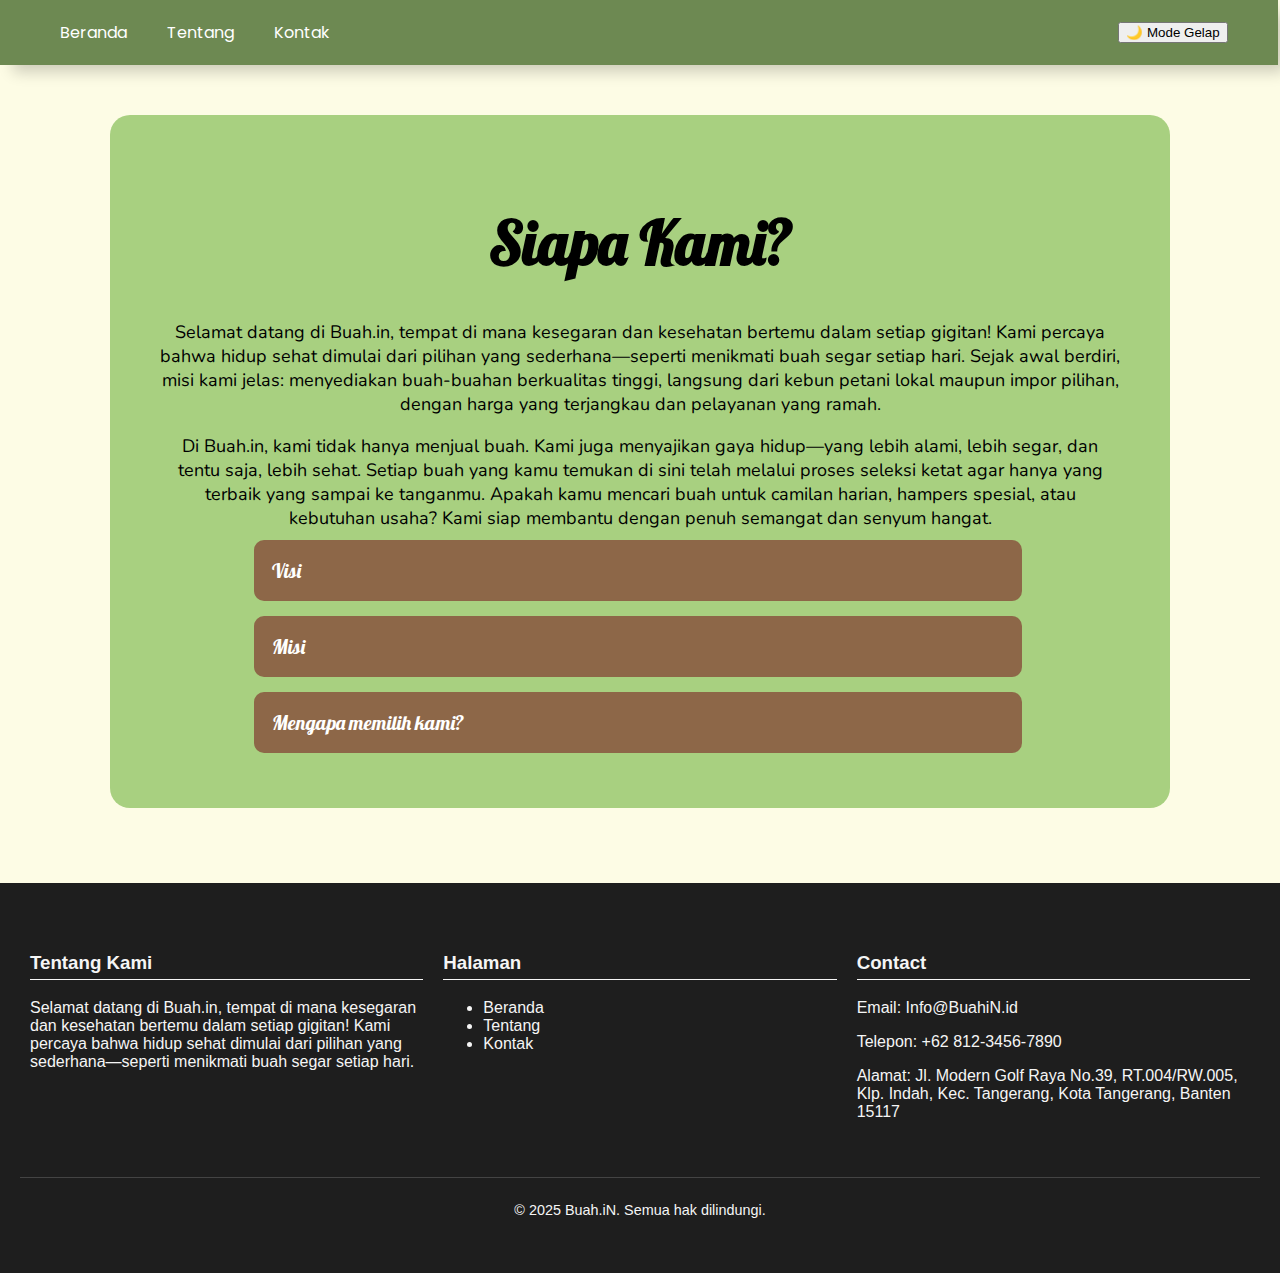
<file: about.html>
<!DOCTYPE html>
<html lang="en">
<head>
    <meta charset="UTF-8">
    <meta name="viewport" content="width=device-width, initial-scale=1.0">
    <title>About</title>
    <link rel="stylesheet" href="style1.css">
    <link rel="stylesheet" href="style1.css">
    <link rel="preconnect" href="https://fonts.googleapis.com">
    <link rel="preconnect" href="https://fonts.gstatic.com" crossorigin>
    <link href="https://fonts.googleapis.com/css2?family=Lobster&family=Matemasie&family=Poppins:ital,wght@0,100;0,200;0,300;0,400;0,500;0,600;0,700;0,800;0,900;1,100;1,200;1,300;1,400;1,500;1,600;1,700;1,800;1,900&display=swap" rel="stylesheet">
    <link rel="preconnect" href="https://fonts.googleapis.com">
    <link rel="preconnect" href="https://fonts.gstatic.com" crossorigin>
    <link href="https://fonts.googleapis.com/css2?family=Lobster&family=Matemasie&family=Nunito:ital,wght@0,200..1000;1,200..1000&family=Poppins:ital,wght@0,100;0,200;0,300;0,400;0,500;0,600;0,700;0,800;0,900;1,100;1,200;1,300;1,400;1,500;1,600;1,700;1,800;1,900&display=swap" rel="stylesheet">

</head>
<header>
    <div class="menu">
        <a href="index1.html">Beranda</a>
        <a href="/about.html">Tentang</a>
        <a href="Contact.html">Kontak</a>
      </div>
      <button class="toggle-theme" onclick="togglemode()">🌙 Mode Gelap</button>
</header>
<body>
    <section class="siapa" id="siapa">
        <div class="who">
            <h1>Siapa Kami?</h1>
        </div>
        <div class="who-jelas">
            <p>Selamat datang di Buah.in, tempat di mana kesegaran dan kesehatan bertemu dalam setiap gigitan! Kami percaya bahwa hidup sehat dimulai dari pilihan yang sederhana—seperti menikmati buah segar setiap hari. Sejak awal berdiri, misi kami jelas: menyediakan buah-buahan berkualitas tinggi, langsung dari kebun petani lokal maupun impor pilihan, dengan harga yang terjangkau dan pelayanan yang ramah.</p>
        </div>
        <div class="who-jelas">
            Di Buah.in, kami tidak hanya menjual buah. Kami juga menyajikan gaya hidup—yang lebih alami, lebih segar, dan tentu saja, lebih sehat. Setiap buah yang kamu temukan di sini telah melalui proses seleksi ketat agar hanya yang terbaik yang sampai ke tanganmu. Apakah kamu mencari buah untuk camilan harian, hampers spesial, atau kebutuhan usaha? Kami siap membantu dengan penuh semangat dan senyum hangat.
        </div>
        <button class="accordion">Visi</button>
        <div class="panel">
            <p>Menjadi toko buah online terpercaya yang menyediakan buah segar berkualitas langsung ke rumah pelanggan di seluruh Indonesia.</p>
        </div>

        <button class="accordion">Misi</button>
            <div class="panel">
                <p>-Menyediakan berbagai pilihan buah segar lokal dan impor dengan kualitas terbaik<br>
                -Memberikan layanan belanja buah yang mudah, cepat, dan nyaman secara online<br>
                -Menjalin kemitraan dengan petani lokal untuk mendukung pertanian berkelanjutan.
                </p>
            </div>

        <button class="accordion">Mengapa memilih kami? </button>
            <div class="panel">
                <p>Toko buah online kami adalah pilihan tepat karena menghadirkan buah segar berkualitas langsung dari petani ke rumah Anda dengan harga bersahabat, pengiriman cepat, pelayanan responsif, serta komitmen mendukung pertanian lokal dan gaya hidup sehat secara praktis dan terpercaya.</p>
            </div>
    </section>
    
    <footer class="footer">
        <div class="footer-container">
            <div class="footer-about">
                <h3>Tentang Kami</h3>
                <p>Selamat datang di Buah.in, tempat di mana kesegaran dan kesehatan bertemu dalam setiap gigitan! Kami percaya bahwa hidup sehat dimulai dari pilihan yang sederhana—seperti menikmati buah segar setiap hari.</p>
            </div>
            <div class="footer-links">
                <h3>Halaman</h3>
                <ul>
                    <li><a href="index1.html">Beranda</a></li>
                    <li><a href="about.html">Tentang</a></li>
                    <li><a href="Contact.html">Kontak</a></li>
                </ul>
            </div>
            <div class="footer-contact">
                <h3>Contact</h3>
                <p>Email: Info@BuahiN.id</p>
                <p>Telepon: +62 812-3456-7890</p>
                <p>Alamat: Jl. Modern Golf Raya No.39, RT.004/RW.005, Klp. Indah, Kec. Tangerang, Kota Tangerang, Banten 15117</p>
            </div>
        </div>
        <div class="footer-bottom">
            <p>&copy; 2025 Buah.iN. Semua hak dilindungi.</p>
        </div>
    </footer>

    <script>
        var acc = document.getElementsByClassName("accordion");
var i;

for (i = 0; i < acc.length; i++) {
  acc[i].addEventListener("click", function() {
    this.classList.toggle("active");
    var panel = this.nextElementSibling;
    if (panel.style.maxHeight) {
      panel.style.maxHeight = null;
    } else {
      panel.style.maxHeight = panel.scrollHeight + "px";
    }
  });
}


function togglemode() {
    document.body.classList.toggle("dark-mode");
    const btn = document.querySelector('.toggle-theme');
    if (document.body.classList.contains("dark-mode")) {
        btn.textContent = "☀️ Mode Terang";
    } else {
        btn.textContent = "🌙 Mode Gelap";
    }
  }
    </script>
</body>
</html>
</file>
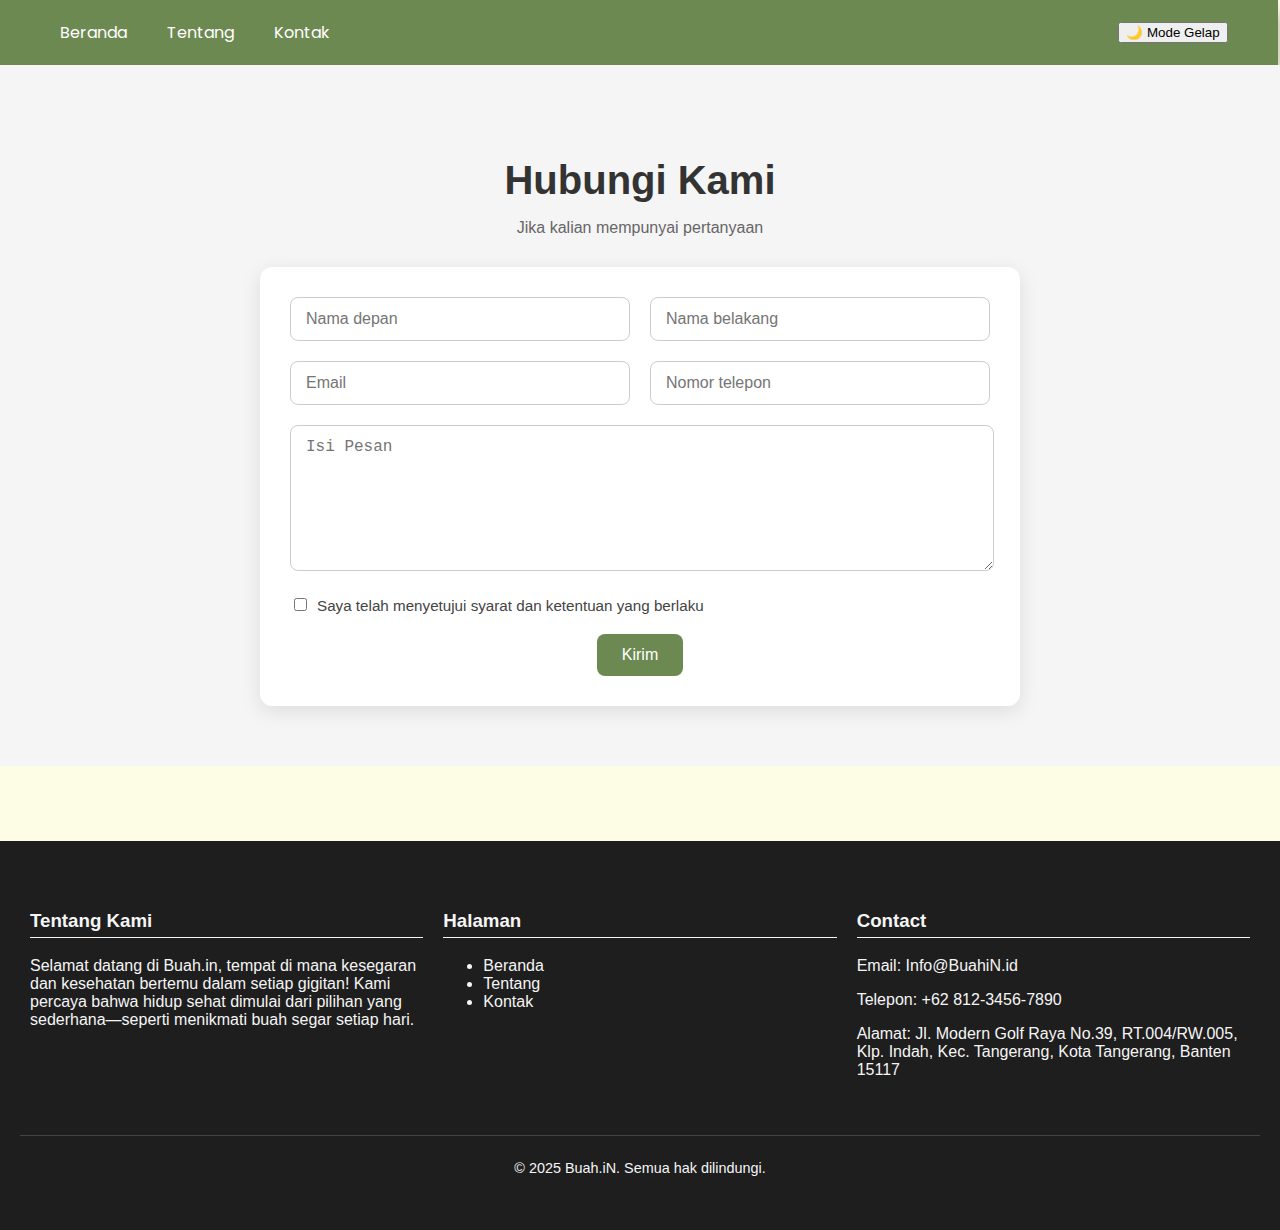
<file: Contact.html>
<!DOCTYPE html>
<html lang="en">
<head>
    <meta charset="UTF-8">
    <meta name="viewport" content="width=device-width, initial-scale=1.0">
    <title>Kontak</title>
    <link rel="stylesheet" href="style.css">
    <link rel="preconnect" href="https://fonts.googleapis.com">
    <link rel="preconnect" href="https://fonts.gstatic.com" crossorigin>
    <link href="https://fonts.googleapis.com/css2?family=Lobster&family=Matemasie&family=Poppins:ital,wght@0,100;0,200;0,300;0,400;0,500;0,600;0,700;0,800;0,900;1,100;1,200;1,300;1,400;1,500;1,600;1,700;1,800;1,900&display=swap" rel="stylesheet">
    <link rel="preconnect" href="https://fonts.googleapis.com">
    <link rel="preconnect" href="https://fonts.gstatic.com" crossorigin>
    <link href="https://fonts.googleapis.com/css2?family=Lobster&family=Matemasie&family=Nunito:ital,wght@0,200..1000;1,200..1000&family=Poppins:ital,wght@0,100;0,200;0,300;0,400;0,500;0,600;0,700;0,800;0,900;1,100;1,200;1,300;1,400;1,500;1,600;1,700;1,800;1,900&display=swap" rel="stylesheet">


</head>
<header>
    <div class="menu">
        <a href="index.html">Beranda</a>
        <a href="about.html">Tentang</a>
        <a href="Contact.html">Kontak</a>
      </div>
      <button class="toggle-theme" onclick="togglemode()">🌙 Mode Gelap</button>
</header>

<body>
    <section class="contact" id="kontak">
        <h2 class="kontak">Hubungi Kami</h2>
        <p>Jika kalian mempunyai pertanyaan</p>
        <form class="formulir">
            <div class="isi-form">
                <input type="text" placeholder="Nama depan" required/>
                <input type="text" placeholder="Nama belakang" required/>
            </div>
            <div class="isi-form">
                <input type="email" placeholder="Email" required/>
                <input type="number" placeholder="Nomor telepon" required/>
            </div>
            <textarea placeholder="Isi Pesan" class="isi-teks" required></textarea>
            <label for="checkbox">
                <input type="checkbox" class="oke" required/>Saya telah menyetujui syarat dan ketentuan yang berlaku
            </label>
            <button type="submit" class="submit" onclick="selesai()">Kirim</button>
        </form>
    </section>
    
    <footer class="footer">
        <div class="footer-container">
            <div class="footer-about">
                <h3>Tentang Kami</h3>
                <p>Selamat datang di Buah.in, tempat di mana kesegaran dan kesehatan bertemu dalam setiap gigitan! Kami percaya bahwa hidup sehat dimulai dari pilihan yang sederhana—seperti menikmati buah segar setiap hari.</p>
            </div>
            <div class="footer-links">
                <h3>Halaman</h3>
                <ul>
                    <li><a href="index1.html">Beranda</a></li>
                    <li><a href="about.html">Tentang</a></li>
                    <li><a href="Contact.html">Kontak</a></li>
                </ul>
            </div>
            <div class="footer-contact">
                <h3>Contact</h3>
                <p>Email: Info@BuahiN.id</p>
                <p>Telepon: +62 812-3456-7890</p>
                <p>Alamat: Jl. Modern Golf Raya No.39, RT.004/RW.005, Klp. Indah, Kec. Tangerang, Kota Tangerang, Banten 15117</p>
            </div>
        </div>
        <div class="footer-bottom">
            <p>&copy; 2025 Buah.iN. Semua hak dilindungi.</p>
        </div>
    </footer>
    

    <script src="script.js"></script>
</body>
</html>
</file>
<file: style1.css>
body {
    font-family: 'Poppins', sans-serif;
    background-color: #FDFCE5;
    margin: 0;
    padding: 0;
}

header {
    display: flex;
    justify-content: space-between;
    align-items: center;
    padding: 10px 50px;
    width: 92%;
    height: auto;
    box-shadow: 10px 10px 14px -3px rgba(0,0,0,0.19);
    -webkit-box-shadow: 10px 10px 14px -3px rgba(0,0,0,0.19);
    -moz-box-shadow: 10px 10px 14px -3px rgba(0,0,0,0.19);
    background-color: #6d8952;
    z-index: 1;
}
.menu{  
    display: flex;
    gap: 20px;
    color: rgb(255, 255, 255);   
    list-style: none; 
}
.menu a {
    color: rgb(255, 255, 255);
    font-family: 'poppins';
    text-decoration: none;
    padding: 10px 10px;
    border-radius: 10px;
}    
.menu a:hover{
    background-color: #000000;
    font-weight: 600;
}


/* slide show */


/* Slideshow container */
.slideshow-container {
  max-width: 100%;
  position: relative;
  margin: auto;
  z-index: 0;
}

.mySlides img {
  width: 100%;
  height: 550px;
}
/* Next & previous buttons */
.prev, .next {
  cursor: pointer;
  position: absolute;
  top: 50%;
  width: auto;
  margin-top: -22px;
  padding: 16px;
  color: white;
  font-weight: bold;
  font-size: 18px;
  transition: 0.6s ease;
  border-radius: 0 3px 3px 0;
  user-select: none;
}

/* Position the "next button" to the right */
.next {
  right: 0;
  border-radius: 3px 0 0 3px;
}

/* On hover, add a black background color with a little bit see-through */
.prev:hover, .next:hover {
  background-color: rgba(0,0,0,0.8);
}

/* Caption text */
.text {
  color: #f2f2f2;
  font-size: 15px;
  padding: 8px 12px;
  position: absolute;
  bottom: 8px;
  width: 100%;
  text-align: center;
}

/* Number text (1/3 etc) */
.numbertext {
  color: #f2f2f2;
  font-size: 12px;
  padding: 8px 12px;
  position: absolute;
  top: 0;
}

/* The dots/bullets/indicators */
.dot {
  cursor: pointer;
  height: 15px;
  width: 15px;
  margin: 0 2px;
  background-color: #bbb;
  border-radius: 50%;
  display: inline-block;
  transition: background-color 0.6s ease;
}

.active, .dot:hover {
  background-color: #717171;
}

/* Fading animation */
.fade {
  animation-name: fade;
  animation-duration: 2s;
}

@keyframes fade {
  from {opacity: .4}
  to {opacity: 1}
}

/* siapa kami?*/
.siapa{
    background-color: #A8D080;
    width: 75%;
    height: auto;
    align-items: center;
    justify-self: center;
    padding: 50px;
    border-radius: 20px;
    margin-top: 50px;
    color: #000000;
    margin-bottom: 50px;
}
.who{
    font-size: 30px;
    text-align: center;
    font-family: lobster;
}
.who-jelas{
    font-size: 18px;
    text-align: center;
    font-family: nunito ;
}
/* */

.product {
    display: inline-block;
    width: 19%;
    margin: 1%;
    background: white;
    border-radius: 12px;
    box-shadow: 0 2px 10px rgba(0,0,0,0.1);
    padding: 1rem;
    text-align: center;
  }
  
  .product img {
    width: 100%;
    height: 170px;
    object-fit: contain;
    border-radius: 30px;
  }
  
  .product h3 {
    font-size: 1rem;
    margin: 0.5rem 0;
    color: #543e2b;
  }
  
  .product p {
    color: #543e2b;
    font-weight: bold;
  }
  
  .product button {
    background-color: #A8D080;
    color: black;
    border: none;
    padding: 0.5rem 1rem;
    border-radius: 8px;
    cursor: pointer;
    margin-top: 0.5rem;
    font-family: lobster;
  }
  
  .product button:hover{
    background-color: #000000;
    color: #A8D080;
  }
  
  .dark-toggle {
    cursor: pointer;
  }
  .unggulan{
    background-image: url(/image/Background\ Image.png);
    background-repeat: no-repeat;
    background-size: cover;
    background-position: center ;
    justify-content: center;
    width: 100%;
    border-radius: 50px;
    justify-self: center;
    padding-top: 20px;
    margin-bottom: 100px;
    padding-bottom: 40px;
}
.unggulan-judul{
    text-align: center;
    color: white;
}
.unggulan-judul h1{
    font-size: 36px;
}
.unggulan-besar{
    display: block;
    justify-content: center;
    margin-top: 50px;
}
.unggulan-kecil{
    display: flex;
    padding: 20px;
    gap: 20px;
    justify-content: center;
}
.unggulan-card{
    width: 30%;
    background-color: #FFF275;
    border-radius: 10px;
    color: rgb(0, 0, 0);
    box-shadow: 0px 0px 25px 6px rgba(255,255,255,0.3);
-webkit-box-shadow: 0px 0px 25px 6px rgba(255,255,255,0.3);
-moz-box-shadow: 0px 0px 25px 6px rgba(255,255,255,0.3);
}
.unggulan-card img{
    width: 40px;
    margin-top: 20px;
    margin-left: 20px;
    color: #000000;
}
.unggulan-card h2 {
    margin-left: 20px;
}
.unggulan-card p{
    margin-left: 18px;
}

/* accordion */

.accordion {
    background-color: #8D6748;
    color: #ffffff;
    cursor: pointer;
    padding: 18px;
    width: 80%;
    text-align: left;
    border: none;
    outline: none;
    transition: 0.4s;
    margin-top: 10px;
    margin-left: 94px;
    border-radius: 10px;
    font-family: lobster;
    font-size: 20px;
  }
  
  .active, .accordion:hover {
    background-color: #543e2b;
  }
  .panel {
    margin-top: 5px;
    width: 76%;
    margin-left: 94px;
    padding: 0 18px;
    background-color: #8D6748;
    max-height: 0;
    overflow: hidden;
    transition: max-height 0.2s ease-out;
    color: #ffffff;
    border-radius: 10px;
  }

  /* dark mode */

  body.dark-mode {
    background-color: #121212;
    color: #e0e0e0;
  }
  
  body.dark-mode header {
    background-color: #1f1f1f;
    border-bottom: 1px solid #444;
  }
  
  body.dark-mode .product,
  body.dark-mode .cart,
  body.dark-mode .about-container,
  body.dark-mode .panel {
    background-color: #1e1e1e;
    color: #ddd;
    border: 1px solid #444;
  }
  
  body.dark-mode button,
  body.dark-mode .accordion.active {
    background-color: #A8D080;
    color: #000000;
  }
  
  body.dark-mode a {
    color: #A8D080;
  }

  body.dark-mode .product button {
    color: #A8D080;
    background-color: #121212;
  }

  body.dark-mode .product button:hover {
    background-color: #A8D080;
    color: #121212;
  }

  body.dark-mode .siapa {
    background-color: #1e1e1e;
    color: #ddd;
  }

  body.dark-mode .accordion {
    background-color: #A8D080;
  }

  body.dark-mode .accordion:hover{
    background-color: #6d8952;
  }

  body.dark-mode .panel {
    background-color: #A8D080;
    color: #000000;
  }

  body.dark-mode .contact {
    background-color: #1e1e1e;
  }

  body.dark-mode .contact h2.kontak {
    color: #A8D080;
  }

  body.dark-mode .contact p {
    color: #A8D080;
  }

  body.dark-mode .formulir {
    background-color: #1e1e1e;
    color: #000000;
  }

  body.dark-mode .formulir button.submit {
    background-color: #A8D080;
    color: #000000;
  }
  body.dark-mode .formulir button.submit:hover {
    background-color: #A8D080;
    color: #121212;
  }

  body.dark-mode .isi-form input {
    color: #A8D080;
    background-color: #121212;
  }

  body.dark-mode .isi-teks {
    background-color: #121212;
    color: #A8D080;
  }

  body.dark-mode .oke {
    background-color: #1e1e1e;
    color: #A8D080;
  }
  /* kontak*/
.contact {
  padding: 60px 20px;
  background-color: #f5f5f5;
  text-align: center;
  font-family: 'Segoe UI', Tahoma, Geneva, Verdana, sans-serif;
}
.contact h2.kontak {
  font-size: 2.5rem;
  margin-bottom: 10px;
  color: #333;
}
.contact p {
  font-size: 1rem;
  margin-bottom: 30px;
  color: #666;
}
.formulir {
  max-width: 700px;
  margin: 0 auto;
  background: #fff;
  padding: 30px;
  border-radius: 12px;
  box-shadow: 0 5px 20px rgba(0, 0, 0, 0.1);
}
.isi-form {
  display: flex;
  flex-wrap: wrap;
  gap: 20px;
  margin-bottom: 20px;
}

.isi-form input {
  flex: 1;
  padding: 12px 15px;
  border: 1px solid #ccc;
  border-radius: 8px;
  font-size: 1rem;
}

/* Textarea */
textarea {
  width: 96%;
  padding: 12px 15px;
  height: 120px;
  resize: vertical;
  border: 1px solid #ccc;
  border-radius: 8px;
  font-size: 1rem;
  margin-bottom: 20px;
}

/* Checkbox */
label[for="checkbox"] {
  display: block;
  font-size: 0.95rem;
  text-align: left;
  margin-bottom: 20px;
  color: #444;
}

input[type="checkbox"] {
  margin-right: 10px;
}

/* Tombol Submit */
button.submit {
  background-color: #6d8952;
  color: #fff;
  padding: 12px 25px;
  border: none;
  border-radius: 8px;
  font-size: 1rem;
  cursor: pointer;
  transition: background-color 0.3s ease;
}

button.submit:hover {
  background-color: #6d8952;
}

/*footer*/

.footer {
  background-color: #1e1e1e;
  color: #f5f5f5;
  padding: 40px 20px;
  font-family: sans-serif;
  margin-top: 75px;
}
.footer-container {
  display: flex;
  flex-wrap: wrap;
  justify-content: space-between;
}
.footer-container > div {
  flex: 1 1 30%;
  margin: 10px;
}
.footer h3 {
  border-bottom: 1px solid #f5f5f5;
  padding-bottom: 5px;
}
.footer a {
  color: #f5f5f5;
  text-decoration: none;
}
.footer a:hover {
  text-decoration: underline;
}
.footer-bottom {
  text-align: center;
  margin-top: 30px;
  border-top: 1px solid #444;
  padding-top: 10px;
  font-size: 0.9em;
}
</file>
<file: style.css>
body {
    font-family: 'Poppins', sans-serif;
    background-color: #FDFCE5;
    margin: 0;
    padding: 0;
}

header {
    display: flex;
    justify-content: space-between;
    align-items: center;
    padding: 10px 50px;
    width: 92%;
    height: auto;
    box-shadow: 10px 10px 14px -3px rgba(0,0,0,0.19);
    -webkit-box-shadow: 10px 10px 14px -3px rgba(0,0,0,0.19);
    -moz-box-shadow: 10px 10px 14px -3px rgba(0,0,0,0.19);
    background-color: #6d8952;
    z-index: 1;
}
.menu{  
    display: flex;
    gap: 20px;
    color: rgb(255, 255, 255);   
    list-style: none; 
}
.menu a {
    color: rgb(255, 255, 255);
    font-family: 'poppins';
    text-decoration: none;
    padding: 10px 10px;
    border-radius: 10px;
}    
.menu a:hover{
    background-color: #000000;
    font-weight: 600;
}


/* slide show */


/* Slideshow container */
.slideshow-container {
  max-width: 100%;
  position: relative;
  margin: auto;
  z-index: 0;
}

.mySlides img {
  width: 100%;
  height: 550px;
}
/* Next & previous buttons */
.prev, .next {
  cursor: pointer;
  position: absolute;
  top: 50%;
  width: auto;
  margin-top: -22px;
  padding: 16px;
  color: white;
  font-weight: bold;
  font-size: 18px;
  transition: 0.6s ease;
  border-radius: 0 3px 3px 0;
  user-select: none;
}

/* Position the "next button" to the right */
.next {
  right: 0;
  border-radius: 3px 0 0 3px;
}

/* On hover, add a black background color with a little bit see-through */
.prev:hover, .next:hover {
  background-color: rgba(0,0,0,0.8);
}

/* Caption text */
.text {
  color: #f2f2f2;
  font-size: 15px;
  padding: 8px 12px;
  position: absolute;
  bottom: 8px;
  width: 100%;
  text-align: center;
}

/* Number text (1/3 etc) */
.numbertext {
  color: #f2f2f2;
  font-size: 12px;
  padding: 8px 12px;
  position: absolute;
  top: 0;
}

/* The dots/bullets/indicators */
.dot {
  cursor: pointer;
  height: 15px;
  width: 15px;
  margin: 0 2px;
  background-color: #bbb;
  border-radius: 50%;
  display: inline-block;
  transition: background-color 0.6s ease;
}

.active, .dot:hover {
  background-color: #717171;
}

/* Fading animation */
.fade {
  animation-name: fade;
  animation-duration: 2s;
}

@keyframes fade {
  from {opacity: .4}
  to {opacity: 1}
}

/* siapa kami?*/
.siapa{
    background-color: #A8D080;
    width: 75%;
    height: auto;
    align-items: center;
    justify-self: center;
    padding: 50px;
    border-radius: 20px;
    margin-top: 50px;
    color: #000000;
    margin-bottom: 50px;
}
.who{
    font-size: 30px;
    text-align: center;
    font-family: lobster;
}
.who-jelas{
    font-size: 18px;
    text-align: center;
    font-family: nunito ;
}
/* */

.product {
    display: inline-block;
    width: 19%;
    margin: 1%;
    background: white;
    border-radius: 12px;
    box-shadow: 0 2px 10px rgba(0,0,0,0.1);
    padding: 1rem;
    text-align: center;
  }
  
  .product img {
    width: 100%;
    height: 170px;
    object-fit: contain;
    border-radius: 30px;
  }
  
  .product h3 {
    font-size: 1rem;
    margin: 0.5rem 0;
    color: #543e2b;
  }
  
  .product p {
    color: #543e2b;
    font-weight: bold;
  }
  
  .product button {
    background-color: #A8D080;
    color: black;
    border: none;
    padding: 0.5rem 1rem;
    border-radius: 8px;
    cursor: pointer;
    margin-top: 0.5rem;
    font-family: lobster;
  }
  
  .product button:hover{
    background-color: #000000;
    color: #A8D080;
  }
  
  .dark-toggle {
    cursor: pointer;
  }
  .unggulan{
    background-image: url(/image/Background\ Image.png);
    background-repeat: no-repeat;
    background-size: cover;
    background-position: center ;
    justify-content: center;
    width: 100%;
    border-radius: 50px;
    justify-self: center;
    padding-top: 20px;
    margin-bottom: 100px;
    padding-bottom: 40px;
}
.unggulan-judul{
    text-align: center;
    color: white;
}
.unggulan-judul h1{
    font-size: 36px;
}
.unggulan-besar{
    display: block;
    justify-content: center;
    margin-top: 50px;
}
.unggulan-kecil{
    display: flex;
    padding: 20px;
    gap: 20px;
    justify-content: center;
}
.unggulan-card{
    width: 30%;
    background-color: #FFF275;
    border-radius: 10px;
    color: rgb(0, 0, 0);
    box-shadow: 0px 0px 25px 6px rgba(255,255,255,0.3);
-webkit-box-shadow: 0px 0px 25px 6px rgba(255,255,255,0.3);
-moz-box-shadow: 0px 0px 25px 6px rgba(255,255,255,0.3);
}
.unggulan-card img{
    width: 40px;
    margin-top: 20px;
    margin-left: 20px;
    color: #000000;
}
.unggulan-card h2 {
    margin-left: 20px;
}
.unggulan-card p{
    margin-left: 18px;
}

/* accordion */

.accordion {
    background-color: #8D6748;
    color: #ffffff;
    cursor: pointer;
    padding: 18px;
    width: 80%;
    text-align: left;
    border: none;
    outline: none;
    transition: 0.4s;
    margin-top: 10px;
    margin-left: 94px;
    border-radius: 10px;
    font-family: lobster;
    font-size: 20px;
  }
  
  .active, .accordion:hover {
    background-color: #543e2b;
  }
  .panel {
    margin-top: 5px;
    width: 76%;
    margin-left: 94px;
    padding: 0 18px;
    background-color: #8D6748;
    max-height: 0;
    overflow: hidden;
    transition: max-height 0.2s ease-out;
    color: #ffffff;
    border-radius: 10px;
  }

  /* dark mode */

  body.dark-mode {
    background-color: #121212;
    color: #e0e0e0;
  }
  
  body.dark-mode header {
    background-color: #1f1f1f;
    border-bottom: 1px solid #444;
  }
  
  body.dark-mode .product,
  body.dark-mode .cart,
  body.dark-mode .about-container,
  body.dark-mode .panel {
    background-color: #1e1e1e;
    color: #ddd;
    border: 1px solid #444;
  }
  
  body.dark-mode button,
  body.dark-mode .accordion.active {
    background-color: #A8D080;
    color: #000000;
  }
  
  body.dark-mode a {
    color: #A8D080;
  }

  body.dark-mode .product button {
    color: #A8D080;
    background-color: #121212;
  }

  body.dark-mode .product button:hover {
    background-color: #A8D080;
    color: #121212;
  }

  body.dark-mode .siapa {
    background-color: #1e1e1e;
    color: #ddd;
  }

  body.dark-mode .accordion {
    background-color: #A8D080;
  }

  body.dark-mode .accordion:hover{
    background-color: #6d8952;
  }

  body.dark-mode .panel {
    background-color: #A8D080;
    color: #000000;
  }

  body.dark-mode .contact {
    background-color: #1e1e1e;
  }

  body.dark-mode .contact h2.kontak {
    color: #A8D080;
  }

  body.dark-mode .contact p {
    color: #A8D080;
  }

  body.dark-mode .formulir {
    background-color: #1e1e1e;
    color: #000000;
  }

  body.dark-mode .formulir button.submit {
    background-color: #A8D080;
    color: #000000;
  }
  body.dark-mode .formulir button.submit:hover {
    background-color: #A8D080;
    color: #121212;
  }

  body.dark-mode .isi-form input {
    color: #A8D080;
    background-color: #121212;
  }

  body.dark-mode .isi-teks {
    background-color: #121212;
    color: #A8D080;
  }

  body.dark-mode .oke {
    background-color: #1e1e1e;
    color: #A8D080;
  }
  /* kontak*/
.contact {
  padding: 60px 20px;
  background-color: #f5f5f5;
  text-align: center;
  font-family: 'Segoe UI', Tahoma, Geneva, Verdana, sans-serif;
}
.contact h2.kontak {
  font-size: 2.5rem;
  margin-bottom: 10px;
  color: #333;
}
.contact p {
  font-size: 1rem;
  margin-bottom: 30px;
  color: #666;
}
.formulir {
  max-width: 700px;
  margin: 0 auto;
  background: #fff;
  padding: 30px;
  border-radius: 12px;
  box-shadow: 0 5px 20px rgba(0, 0, 0, 0.1);
}
.isi-form {
  display: flex;
  flex-wrap: wrap;
  gap: 20px;
  margin-bottom: 20px;
}

.isi-form input {
  flex: 1;
  padding: 12px 15px;
  border: 1px solid #ccc;
  border-radius: 8px;
  font-size: 1rem;
}

/* Textarea */
textarea {
  width: 96%;
  padding: 12px 15px;
  height: 120px;
  resize: vertical;
  border: 1px solid #ccc;
  border-radius: 8px;
  font-size: 1rem;
  margin-bottom: 20px;
}

/* Checkbox */
label[for="checkbox"] {
  display: block;
  font-size: 0.95rem;
  text-align: left;
  margin-bottom: 20px;
  color: #444;
}

input[type="checkbox"] {
  margin-right: 10px;
}

/* Tombol Submit */
button.submit {
  background-color: #6d8952;
  color: #fff;
  padding: 12px 25px;
  border: none;
  border-radius: 8px;
  font-size: 1rem;
  cursor: pointer;
  transition: background-color 0.3s ease;
}

button.submit:hover {
  background-color: #6d8952;
}

/*footer*/

.footer {
  background-color: #1e1e1e;
  color: #f5f5f5;
  padding: 40px 20px;
  font-family: sans-serif;
  margin-top: 75px;
}
.footer-container {
  display: flex;
  flex-wrap: wrap;
  justify-content: space-between;
}
.footer-container > div {
  flex: 1 1 30%;
  margin: 10px;
}
.footer h3 {
  border-bottom: 1px solid #f5f5f5;
  padding-bottom: 5px;
}
.footer a {
  color: #f5f5f5;
  text-decoration: none;
}
.footer a:hover {
  text-decoration: underline;
}
.footer-bottom {
  text-align: center;
  margin-top: 30px;
  border-top: 1px solid #444;
  padding-top: 10px;
  font-size: 0.9em;
}
</file>
